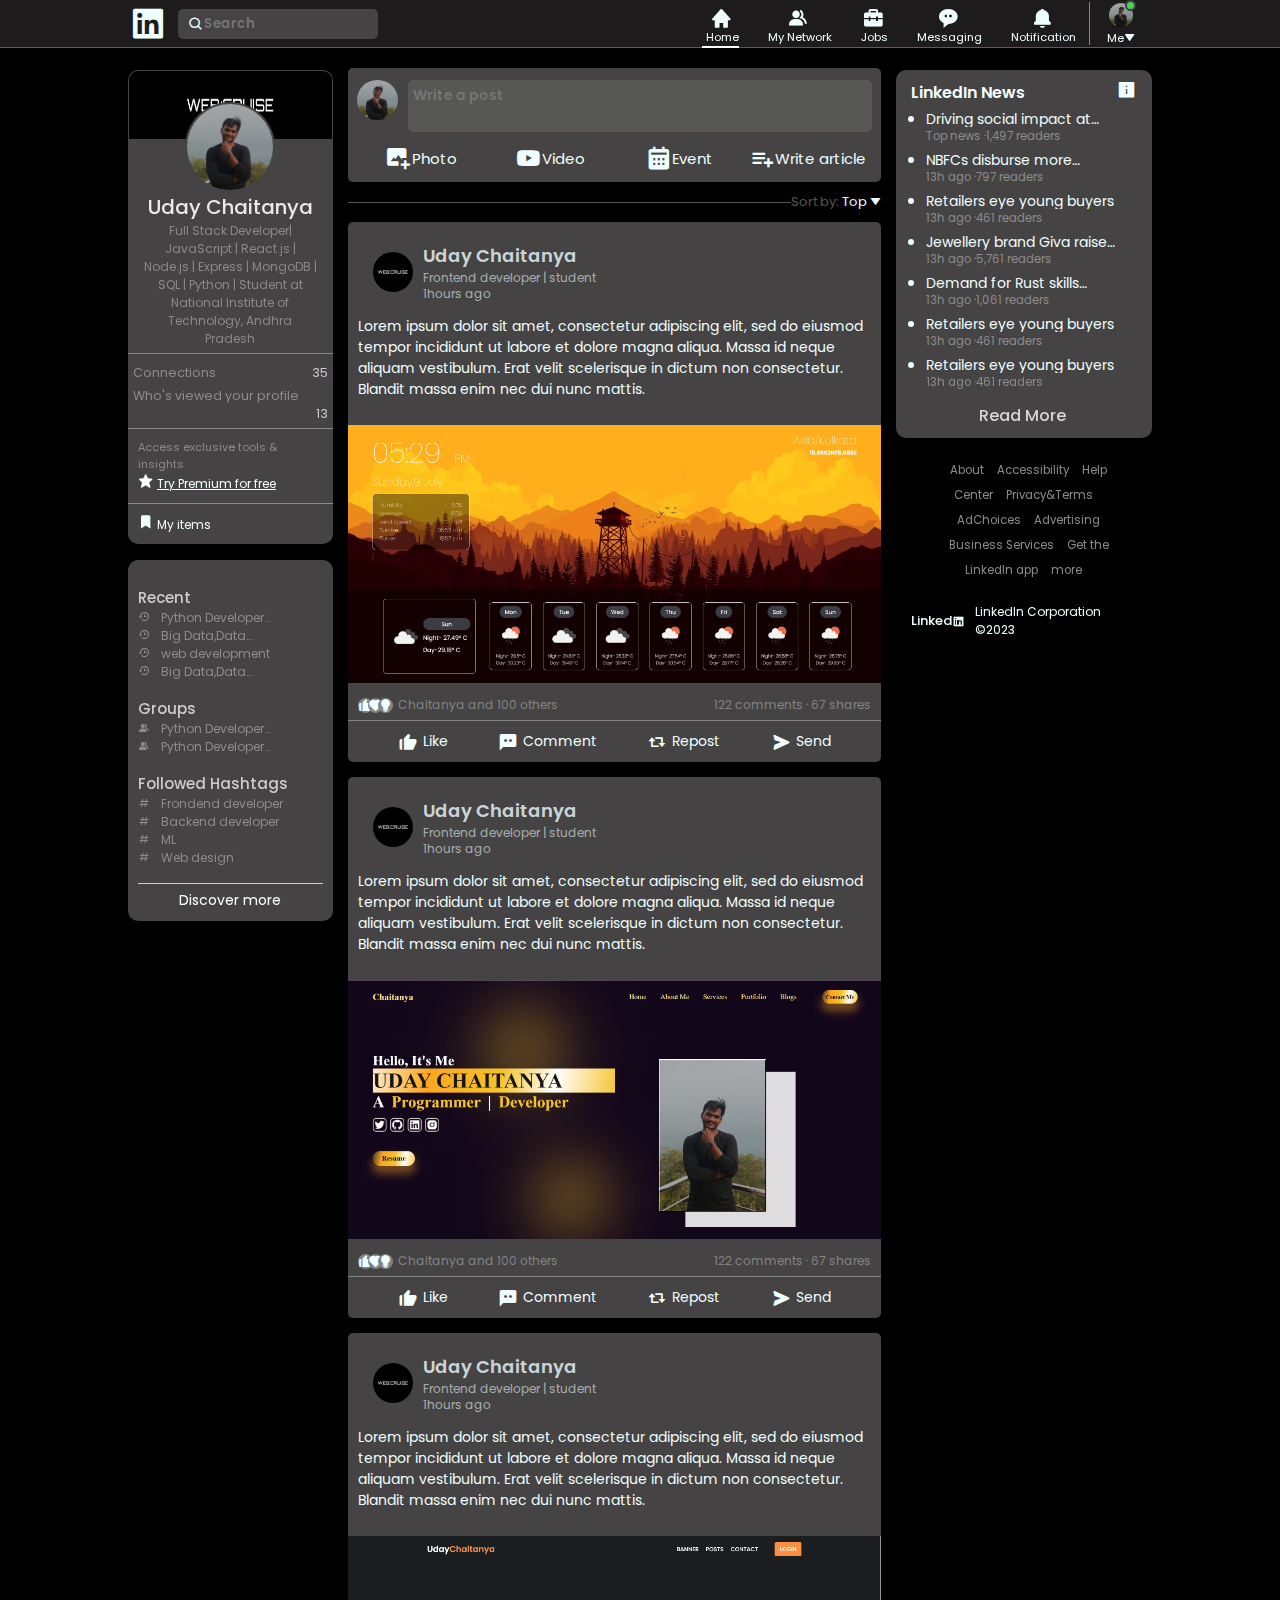
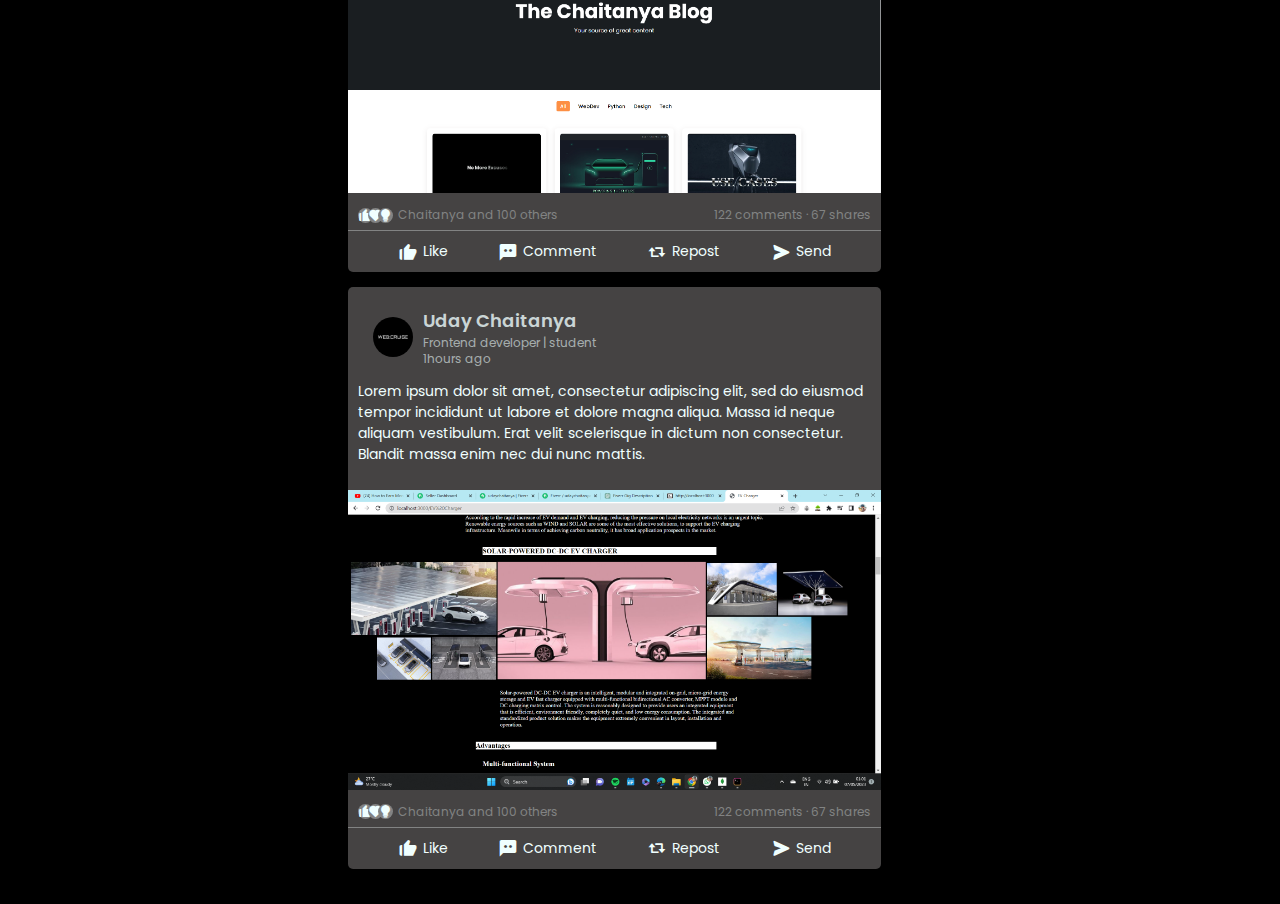
<file: index.html>
<!DOCTYPE html>
<html lang="en">
<head>
    <meta charset="UTF-8">
    <meta name="viewport" content="width=device-width, initial-scale=1.0">
    <title>Connectivity</title>

    <!-- icons link -->
    <link href='https://unpkg.com/boxicons@2.1.4/css/boxicons.min.css' rel='stylesheet'>
    
    <!-- css link -->
    <link rel="stylesheet" href="style.css">
       
</head>
<body>

    <!-- -------------------------------navbar--------------------------- -->
    <!-- ------------------------navber-start------------------------- -->
    <nav class="navbar">
        <!-- navbarleft -->
        <div class="navbar-left">
           <div class="">
                <a href="index.html" class="logo">
                    <i class='bx bxl-linkedin-square'></i>
                </a>
           </div>
            <div class="search-box">
                <i class='bx bx-search' ></i>
                <input type="text" placeholder="Search">
            </div>
        </div>
        
        <!-- navbar right -->
        <div class="navbar-right">
            <ul>
                <li><a href="#" class="active"><i class='bx bxs-home'></i><span>Home</span></a></li>
                <li><a href="#"><i class='bx bxs-group'></i><span>My Network</span></a></li>
                <li><a href="#"><i class='bx bxs-briefcase-alt-2' ></i><span>Jobs</span></a></li>
                <li><a href="#"><i class='bx bxs-message-rounded-dots' ></i><span>Messaging</span></a></li>
                <li><a href="#"><i class='bx bxs-bell'></i><span>Notification</span></a></li>
            </ul>
            <div class="online">
                <img class="profile-img" src="images/pic.jpeg"  onclick="toggleMenu()">
                <div class="me">
                    <a href="#"><span>Me</span><i class='bx bxs-down-arrow'></i></a>
                </div>
            </div>
        </div>
        <!-- ----------------profile drop down menu -->
        <div class="profile-menu-wrap" id="profile-menu">
            <div class="profile-menu">
                <div class="user-info">
                    <img src="images/pic.jpeg" alt="">
                </div>
                <div class="">
                    <h3>Uday Chaitanya</h3>
                    <span>Full Stack Developer| JavaScript | React.js | Node.js | Express | MongoDB | SQL | Python | Student at National Institute of Technology, Andhra Pradesh</span>
                </div>
            </div>
            <a href="user-profile.html" class="profile-view">View Profile</a>

            <hr>
            <div class="account">
                <h3>Account</h3>
                <div>
                    <a class="Premium" href="">
                    <i class="bx bxs-star"></i>
                    <span>Try Premium for free</span>
                    </a>
                </div>
                <a href="#"><span>Settings & Privacy</span></a>
                <a href="#"><span>Help</span></a>
                <a href="#"><span>Language</span></a>
            </div>
            <hr>
            <div class="account">
                <h3>Manage</h3>
                <a href="#">Posts & Activity</a>
                <a href="#">Job Posting Account</a>
            </div>
            <hr>
            <a href="#" class="sign-out">Sign Out</a>
        </div>
    </nav>

    <!-- ----------------------navbar end------------------------- -->
    <!-- ------------------------------------main-body------------------------ -->
    <!-- ---------------------main-body start -------------------- -->
    <div class="container">
        <!--------------- left sidebar -->
        <div class="left-sidebar">
            <!-- ------------------left-sidebar start -->
            <div class="sidebar-profile-box">
                <img src="images/banner.png" width="100%" height="70px" style="padding: 1px; border-top-left-radius: 10px; border-top-right-radius:10px ;" alt="">
                <div class="sidebar-profile-info">
                    <img src="images/pic.jpeg" alt="">
                    <a href="user-profile.html"> <h1>Uday Chaitanya</h1></a>
                    <h3>Full Stack Developer| JavaScript | React.js | Node.js | Express | MongoDB | SQL | Python | Student at National Institute of Technology, Andhra Pradesh</h3>
                    <ul>
                        <li>Connections<span>35</span></li>
                        <li>Who's viewed your profile <span>13</span></li>
                    </ul>
                </div>
                <div class="sidebar-profile-links">
                    <span >Access exclusive tools & insights</span>
                    <a href="#"><i class='bx bxs-star' style='color:#ffffff' ></i><span class="line1">Try Premium for free</span></a>
                </div>
                <div class="sidebar-profile-links1">
                    <a href="#"><i class='bx bxs-bookmark-star'></i><span>My items</span></a>
                </div>
            </div>
            <div class="sidebar-activity sidebar-profile-box" id="sidebar-activity">
                <h3>Recent</h3>
                <a href="#"><i class='bx bx-history'></i><span>Python Developer community</span></a>
                <a href="#"><i class='bx bx-history'></i><span>Big Data,Data Science,Al,IoT,cyber security and blockchain</span></a>
                <a href="#"><i class='bx bx-history'></i><span>web development</span></a>
                <a href="#"><i class='bx bx-history'></i><span>Big Data,Data Science,Al,IoT,cyber security and blockchain</span></a>

                <h3>Groups</h3>
                <a href="#"><i class='bx bxs-group' ></i><span>Python Developer community</span></a>
                <a href="#"><i class='bx bxs-group' ></i><span>Python Developer community</span></a>

               <h3>Followed Hashtags</h3>
               <a href="#"><i class='bx bx-hash' ></i><span>Frondend developer</span></a>
               <a href="#"><i class='bx bx-hash' ></i><span>Backend developer</span></a>
               <a href="#"><i class='bx bx-hash' ></i><span>ML</span></a>
               <a href="#"><i class='bx bx-hash' ></i><span>Web design</span></a>
               <div class="discover-more-link">
                <a href="#">Discover more</a>
               </div>
            </div>
            <p id="show-more-link" onclick="activitytoggle()">Show More <b>+</b></p>
            <!-- --------left side bar end -->

             <div class="sidebar-news">
               <div class="head-section">
                    <h1>LinkedIn News</h1>
                    <a href="#"><i class='bx bxs-info-square'></i></a>
               </div>
                <ul>
                    <li>
                        <a href="#">Driving social impact at scale</a>
                        <span>Top news &middot;1,497 readers</span>  
                    </li>
                    <li>
                        <a href="#">NBFCs disburse more personal loans</a>
                        <span>13h ago &middot;797 readers</span>
                    </li>
                    <li>
                        <a href="#">Retailers eye young buyers</a>
                        <span>13h ago &middot;461 readers</span>
                    </li>
                    <li>
                        <a href="#">Jewellery brand Giva raises $35million</a>
                        <span>13h ago &middot;5,761 readers</span>
                    </li>
                    <li>
                        <a href="#">Demand for Rust skills shines</a>
                        <span>13h ago &middot;1,061 readers</span>
                    </li>

                    <li>
                        <a href="#">Retailers eye young buyers</a>
                        <span>13h ago &middot;461 readers</span>
                    </li>
                    <li>
                        <a href="#">Retailers eye young buyers</a>
                        <span>13h ago &middot;461 readers</span>
                    </li>
                </ul>
                <a href="#" class="read-more-link"> <span>Read More</span></a>
            </div>

            <div class="footer">
                <div class="footer-links">
                    <a href="#"> About</a>
                    <a href="#">Accessibility</a>
                    <a href="#"> Help Center</a>
                    <a href="#">Privacy&Terms</a>
                    <a href="#"> AdChoices</a>
                    <a href="#">Advertising</a>
                    <a href="#"> Business Services</a>
                    <a href="#">Get the LinkedIn app</a>
                    <a href="#"> more</a>
                </div>

                <div class="copyright-section">
                    <h3>Linked </h3><i class='bx bxl-linkedin-square'></i>
                    <span>LinkedIn Corporation &copy;2023</span>
                </div>
            </div>
        </div>
        <!-- --------------- main content -->
        <div class="main-content">
            <!-- -------------------main-content start -->
            <div class="create-post">
                <div class="create-post-input">
                    <img src="images/pic.jpeg" alt="">
                    <textarea name="" id=""  rows="2"  placeholder="Write a post"></textarea>
                </div>
                <div class="create-post-links">
                    <li><i class='bx bxs-image-add' ></i><span>Photo</span></li>
                    <li><i class='bx bxl-youtube' ></i><span>Video</span></li>
                    <li><i class='bx bxs-calendar' ></i><span>Event</span></li>
                    <li><i class='bx bx-list-plus' ></i><span>Write article</span></li>
                </div>
            </div>
            <div class="sort-by">
                <hr>
                <p>Sort by: <span>Top <i class='bx bxs-down-arrow' ></i></span></p>
            </div>
            <div class="post">
                <div class="post-author">
                   <img src="images/logo image.jpg" alt="">
                   <div class="">
                        <h1>Uday Chaitanya</h1>
                        <small class="author-info">Frontend developer | student </small>
                        <small>1hours ago</small>
                   </div>   
                </div>
                <p>Lorem ipsum dolor sit amet, consectetur adipiscing elit, sed do eiusmod tempor incididunt ut labore et dolore magna aliqua. Massa id neque aliquam vestibulum. Erat velit scelerisque in dictum non consectetur. Blandit massa enim nec dui nunc mattis. </p>    
                <img src="images/video-img-2 (3).png" width="100%" alt="">
                <div class="post-stats">
                    <div class="">
                        <i class='bx bxs-like'  ></i>
                        <i class='bx bxs-heart'></i>
                        <i class='bx bxs-bulb'></i>
                        <span class="liked-users">Chaitanya and 100 others</span>
                    </div>
                    <div class="">
                        <span>122 comments &middot; 67 shares</span>
                    </div>
                </div>
                <div class="post-activity">
                    <div class="">
                        <i class='bx bxs-like' ></i>
                        <span>Like</span>
                    </div>
                    <div class="">
                        <i class='bx bxs-comment-dots' ></i>
                        <span>Comment</span>
                    </div>
                    <div class="">
                        <i class='bx bx-repost' ></i>
                        <span>Repost</span>
                    </div>
                    <div class="">
                        <i class='bx bxs-send'  ></i>
                        <span>Send</span>
                    </div>
                </div>
            </div>
            <div class="post">
                <div class="post-author">
                   <img src="images/logo image.jpg" alt="">
                   <div class="">
                        <h1>Uday Chaitanya</h1>
                        <small class="author-info">Frontend developer | student </small>
                        <small>1hours ago</small>
                   </div>   
                </div>
                <p>Lorem ipsum dolor sit amet, consectetur adipiscing elit, sed do eiusmod tempor incididunt ut labore et dolore magna aliqua. Massa id neque aliquam vestibulum. Erat velit scelerisque in dictum non consectetur. Blandit massa enim nec dui nunc mattis. </p>    
                <img src="images/video-img-2 (1).png" width="100%" alt="">
                <div class="post-stats">
                    <div class="">
                        <i class='bx bxs-like'  ></i>
                        <i class='bx bxs-heart'></i>
                        <i class='bx bxs-bulb'></i>
                        <span class="liked-users">Chaitanya and 100 others</span>
                    </div>
                    <div class="">
                        <span>122 comments &middot; 67 shares</span>
                    </div>
                </div>
                <div class="post-activity">
                    <div class="">
                        <i class='bx bxs-like' ></i>
                        <span>Like</span>
                    </div>
                    <div class="">
                        <i class='bx bxs-comment-dots' ></i>
                        <span>Comment</span>
                    </div>
                    <div class="">
                        <i class='bx bx-repost' ></i>
                        <span>Repost</span>
                    </div>
                    <div class="">
                        <i class='bx bxs-send'  ></i>
                        <span>Send</span>
                    </div>
                </div>
            </div>
            <div class="post">
                <div class="post-author">
                   <img src="images/logo image.jpg" alt="">
                   <div class="">
                        <h1>Uday Chaitanya</h1>
                        <small class="author-info">Frontend developer | student </small>
                        <small>1hours ago</small>
                   </div>   
                </div>
                <p>Lorem ipsum dolor sit amet, consectetur adipiscing elit, sed do eiusmod tempor incididunt ut labore et dolore magna aliqua. Massa id neque aliquam vestibulum. Erat velit scelerisque in dictum non consectetur. Blandit massa enim nec dui nunc mattis. </p>    
                <img src="images/video-img-2 (2).png" width="100%" alt="">
                <div class="post-stats">
                    <div class="">
                        <i class='bx bxs-like'  ></i>
                        <i class='bx bxs-heart'></i>
                        <i class='bx bxs-bulb'></i>
                        <span class="liked-users">Chaitanya and 100 others</span>
                    </div>
                    <div class="">
                        <span>122 comments &middot; 67 shares</span>
                    </div>
                </div>
                <div class="post-activity">
                    <div class="">
                        <i class='bx bxs-like' ></i>
                        <span>Like</span>
                    </div>
                    <div class="">
                        <i class='bx bxs-comment-dots' ></i>
                        <span>Comment</span>
                    </div>
                    <div class="">
                        <i class='bx bx-repost' ></i>
                        <span>Repost</span>
                    </div>
                    <div class="">
                        <i class='bx bxs-send'  ></i>
                        <span>Send</span>
                    </div>
                </div>
            </div>
            <div class="post">
                <div class="post-author">
                   <img src="images/logo image.jpg" alt="">
                   <div class="">
                        <h1>Uday Chaitanya</h1>
                        <small class="author-info">Frontend developer | student </small>
                        <small>1hours ago</small>
                   </div>   
                </div>
                <p>Lorem ipsum dolor sit amet, consectetur adipiscing elit, sed do eiusmod tempor incididunt ut labore et dolore magna aliqua. Massa id neque aliquam vestibulum. Erat velit scelerisque in dictum non consectetur. Blandit massa enim nec dui nunc mattis. </p>    
                <img src="images/video-img-1 (2).png" width="100%" alt="">
                <div class="post-stats">
                    <div class="">
                        <i class='bx bxs-like'  ></i>
                        <i class='bx bxs-heart'></i>
                        <i class='bx bxs-bulb'></i>
                        <span class="liked-users">Chaitanya and 100 others</span>
                    </div>
                    <div class="">
                        <span>122 comments &middot; 67 shares</span>
                    </div>
                </div>
                <div class="post-activity">
                    <div class="">
                        <i class='bx bxs-like' ></i>
                        <span>Like</span>
                    </div>
                    <div class="">
                        <i class='bx bxs-comment-dots' ></i>
                        <span>Comment</span>
                    </div>
                    <div class="">
                        <i class='bx bx-repost' ></i>
                        <span>Repost</span>
                    </div>
                    <div class="">
                        <i class='bx bxs-send'  ></i>
                        <span>Send</span>
                    </div>
                </div>
            </div>
        </div>
        <!-- right sidebar -->       
        <div class="right-sidebar">
             <!-- ----------------------------right sidebar start -->
            <div class="sidebar-news">
               <div class="head-section">
                    <h1>LinkedIn News</h1>
                    <a href="#"><i class='bx bxs-info-square'></i></a>
               </div>
                <ul>
                    <li>
                        <a href="#">Driving social impact at scale</a>
                        <span>Top news &middot;1,497 readers</span>  
                    </li>
                    <li>
                        <a href="#">NBFCs disburse more personal loans</a>
                        <span>13h ago &middot;797 readers</span>
                    </li>
                    <li>
                        <a href="#">Retailers eye young buyers</a>
                        <span>13h ago &middot;461 readers</span>
                    </li>
                    <li>
                        <a href="#">Jewellery brand Giva raises $35million</a>
                        <span>13h ago &middot;5,761 readers</span>
                    </li>
                    <li>
                        <a href="#">Demand for Rust skills shines</a>
                        <span>13h ago &middot;1,061 readers</span>
                    </li>

                    <li>
                        <a href="#">Retailers eye young buyers</a>
                        <span>13h ago &middot;461 readers</span>
                    </li>
                    <li>
                        <a href="#">Retailers eye young buyers</a>
                        <span>13h ago &middot;461 readers</span>
                    </li>
                </ul>
                <a href="#" class="read-more-link"> <span>Read More</span></a>
            </div>

            <div class="footer">
                <div class="footer-links">
                    <a href="#"> About</a>
                    <a href="#">Accessibility</a>
                    <a href="#"> Help Center</a>
                    <a href="#">Privacy&Terms</a>
                    <a href="#"> AdChoices</a>
                    <a href="#">Advertising</a>
                    <a href="#"> Business Services</a>
                    <a href="#">Get the LinkedIn app</a>
                    <a href="#"> more</a>
                </div>

                <div class="copyright-section">
                    <h3>Linked </h3><i class='bx bxl-linkedin-square'></i>
                    <span>LinkedIn Corporation &copy;2023</span>
                </div>
            </div>

            <!-- ------------------------right sidebar end -->
        </div>

    
    </div>
    <script src="script.js"></script>
</body>
</html>
</file>
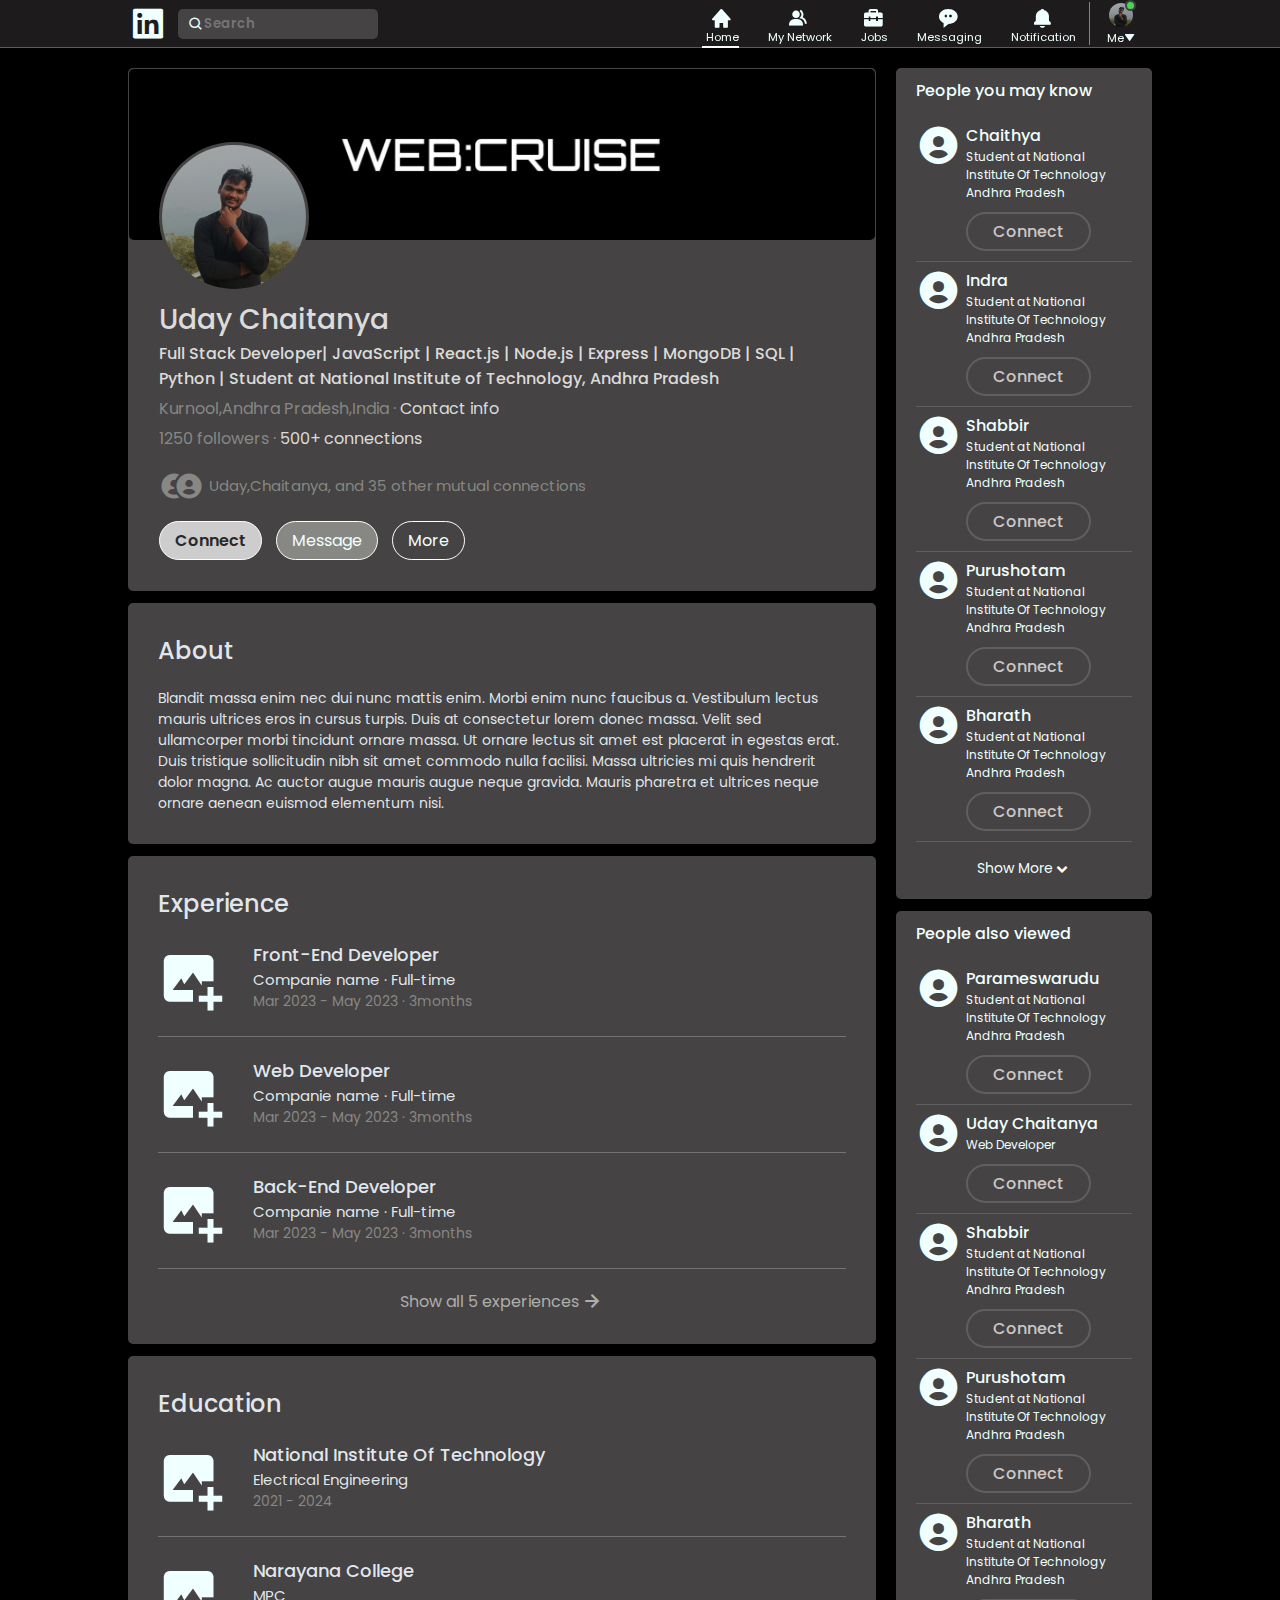
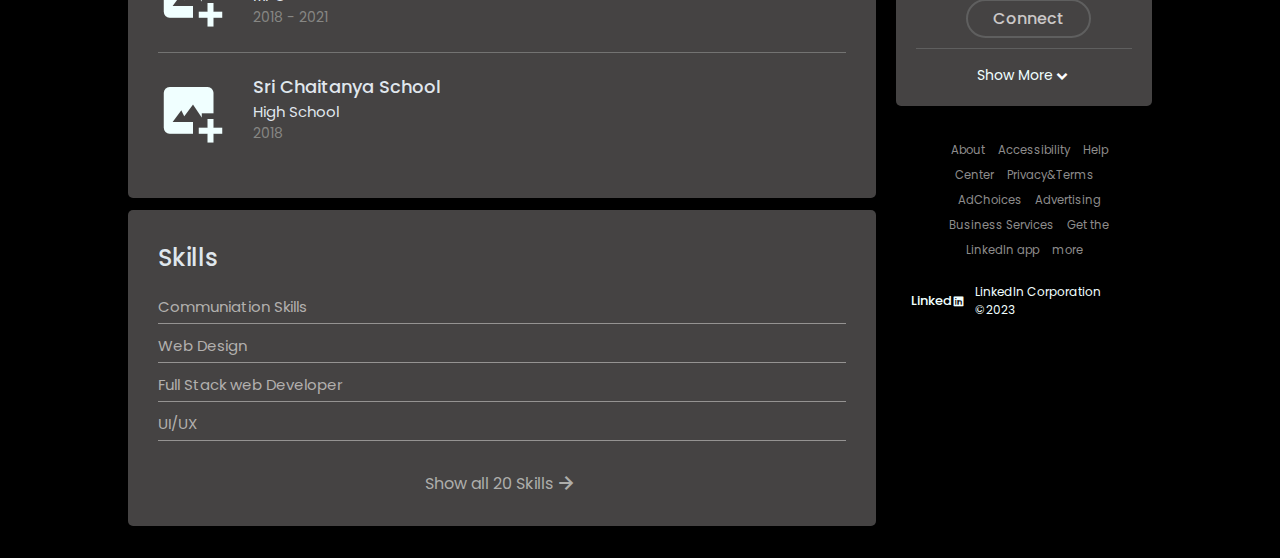
<file: user-profile.html>
<!DOCTYPE html>
<html lang="en">
<head>
    <meta charset="UTF-8">
    <meta name="viewport" content="width=device-width, initial-scale=1.0">
    <title>Connectivity</title>

    <!-- icons link -->
    <link href='https://unpkg.com/boxicons@2.1.4/css/boxicons.min.css' rel='stylesheet'>
    
    <!-- css link -->
    <link rel="stylesheet" href="style.css">
       
</head>
<body>

    <!-- -------------------------------navbar--------------------------- -->
    <!-- ------------------------navber-start------------------------- -->
    <nav class="navbar">
        <!-- navbarleft -->
        <div class="navbar-left">
           <div class="">
                <a href="index.html" class="logo">
                    <i class='bx bxl-linkedin-square'></i>
                </a>
           </div>
            <div class="search-box">
                <i class='bx bx-search' ></i>
                <input type="text" placeholder="Search">
            </div>
        </div>
        
        <!-- navbar right -->
        <div class="navbar-right">
            <ul>
                <li><a href="" class="active"><i class='bx bxs-home'></i><span>Home</span></a></li>
                <li><a href=""><i class='bx bxs-group'></i><span>My Network</span></a></li>
                <li><a href=""><i class='bx bxs-briefcase-alt-2' ></i><span>Jobs</span></a></li>
                <li><a href=""><i class='bx bxs-message-rounded-dots' ></i><span>Messaging</span></a></li>
                <li><a href=""><i class='bx bxs-bell'></i><span>Notification</span></a></li>
            </ul>
            <div class="online">
                <img class="profile-img" src="images/pic.jpeg"  onclick="toggleMenu()">
                <div class="me">
                    <a href=""><span>Me</span><i class='bx bxs-down-arrow'></i></a>
                </div>
            </div>
        </div>
        <!-- ----------------profile drop down menu -->
        <div class="profile-menu-wrap" id="profile-menu">
            <div class="profile-menu">
                <div class="user-info">
                    <img src="images/pic.jpeg" alt="">
                </div>
                <div class="">
                    <h3>Uday Chaitanya</h3>
                    <span>Full Stack Developer| JavaScript | React.js | Node.js | Express | MongoDB | SQL | Python | Student at National Institute of Technology, Andhra Pradesh</span>
                </div>
            </div>
            <a href="user-profile.html" class="profile-view">View Profile</a>

            <hr>
            <div class="account">
                <h3>Account</h3>
                <div>
                    <a class="Premium" href="">
                    <i class="bx bxs-star"></i>
                    <span>Try Premium for free</span>
                    </a>
                </div>
                <a href=""><span>Settings & Privacy</span></a>
                <a href=""><span>Help</span></a>
                <a href=""><span>Language</span></a>
            </div>
            <hr>
            <div class="account">
                <h3>Manage</h3>
                <a href="">Posts & Activity</a>
                <a href="">Job Posting Account</a>
            </div>
            <hr>
            <a href="" class="sign-out">Sign Out</a>
        </div>
    </nav>

    <!-- ----------------------navbar end------------------------- -->
    <!-- ------------------------------------main-body------------------------ -->
    <div class="container">
    <!-- ---------------------main-body start -------------------- -->

    <!-- -------------- profile main -->
    <div class="profile-main">
        <div class="profile-container">
            <img src="images/banner.png" style="border-radius: 5px;" width="100%" >
            <div class="profile-container-inner">
                <img src="images/pic.jpeg" class="profile-pic" alt="">
                <h1>Uday Chaitanya</h1>
                <b>Full Stack Developer| JavaScript | React.js | Node.js | Express | MongoDB | SQL | Python | Student at National Institute of Technology, Andhra Pradesh</b>
                <p>Kurnool,Andhra Pradesh,India &middot; <a href="#">Contact info</a></p>
                <p>1250 followers &middot; <a href="#">500+ connections </a></p>
                <div class="mutual-connections">
                    <i class='bx bxs-user-circle' ></i>
                    <i class='bx bxs-user-circle'  ></i>
                   <span>Uday,Chaitanya, and 35 other mutual connections</span>
                </div>
                <div class="profile-btn">
                    <a href="#" class="btn1">Connect</a>
                    <a href="#">Message</a>
                    <a href="#" class="btn3">More</a>
                </div>
            </div>
        </div>
        <div class="profile-description">
            <h2>About</h2>
            <p>Blandit massa enim nec dui nunc mattis enim. Morbi enim nunc faucibus a. Vestibulum lectus mauris ultrices eros in cursus turpis. Duis at consectetur lorem donec massa. Velit sed ullamcorper morbi tincidunt ornare massa. Ut ornare lectus sit amet est placerat in egestas erat. Duis tristique sollicitudin nibh sit amet commodo nulla facilisi. Massa ultricies mi quis hendrerit dolor magna. Ac auctor augue mauris augue neque gravida. Mauris pharetra et ultrices neque ornare aenean euismod elementum nisi.</p>
        </div>
        <div class="profile-description">
            <h2>Experience</h2>
            <div class="profile-desc-row">
                <i class='bx bxs-image-add'></i>
                <div class="">
                    <h3>Front-End Developer</h3>
                    <b>Companie name &middot; Full-time</b>
                    <p>Mar 2023 - May 2023 &middot; 3months</p>
                </div>
            </div>
            <hr>
            <div class="profile-desc-row">
                <i class='bx bxs-image-add'></i>
                <div class="">
                    <h3>Web Developer</h3>
                    <b>Companie name &middot; Full-time</b>
                    <p>Mar 2023 - May 2023 &middot; 3months</p>
                </div>
            </div>
            <hr>
            <div class="profile-desc-row">
                <i class='bx bxs-image-add'></i>
                <div class="">
                    <h3>Back-End Developer</h3>
                    <b>Companie name &middot; Full-time</b>
                    <p>Mar 2023 - May 2023 &middot; 3months</p>
                </div>
            </div>
            <hr>
            <div class="experience-link">
                <a href="#" ><span>Show all 5 experiences</span><i class='bx bx-right-arrow-alt' ></i></a>
            </div> 
           </div>

        <div class="profile-description">
            <h2>Education</h2>
            <div class="profile-desc-row">
                <i class='bx bxs-image-add'></i>
                <div class="">
                    <h3>National Institute Of Technology</h3>
                    <b>Electrical Engineering</b>
                    <p>2021 - 2024 </p>
                </div>
            </div>
            <hr>
            <div class="profile-desc-row">
                <i class='bx bxs-image-add'></i>
                <div class="">
                    <h3>Narayana College</h3>
                    <b>MPC</b>
                    <p>2018 - 2021 </p>
                </div>
            </div>
            <hr>
            <div class="profile-desc-row">
                <i class='bx bxs-image-add'></i>
                <div class="">
                    <h3>Sri Chaitanya School</h3>
                    <b>High School</b>
                    <p>2018</p>
                </div>
            </div> 
        </div>

        <div class="profile-description">
            <h2>Skills</h2>
            <div class="skills">
                <a href="#">Communiation Skills</a>
              
                <a href="#">Web Design</a>
             
                <a href="#">Full Stack web Developer</a>
             
                <a href="#">UI/UX</a>
            </div>
            <div class="experience-link">
                <a href="#" ><span>Show all 20 Skills</span><i class='bx bx-right-arrow-alt' ></i></a>
            </div>
        </div>
    </div>

    <!-- ----------profile-side bar -->
    <div class="profile-sidebar">
        <!-- ----------profile-side bar start -->
        <div class="sidebar-people">
            <h3>People you may know</h3>
            <div class="sidebar-people-row">
                <i class='bx bxs-user-circle'></i>
                <div class="">
                    <h2>Chaithya</h2>
                    <p>Student at National Institute Of Technology Andhra Pradesh</p>
                    <a href="#">Connect</a>
                </div>
            </div>
            <div class="sidebar-people-row">
                <i class='bx bxs-user-circle'></i>
                <div class="">
                    <h2>Indra</h2>
                    <p>Student at National Institute Of Technology Andhra Pradesh</p>
                    <a href="#">Connect</a>
                </div>
            </div>
            <div class="sidebar-people-row">
                <i class='bx bxs-user-circle'></i>
                <div class="">
                    <h2>Shabbir</h2>
                    <p>Student at National Institute Of Technology Andhra Pradesh</p>
                    <a href="#">Connect</a>
                </div>
            </div>
            <div class="sidebar-people-row">
                <i class='bx bxs-user-circle'></i>
                <div class="">
                    <h2>Purushotam</h2>
                    <p>Student at National Institute Of Technology Andhra Pradesh</p>
                    <a href="#">Connect</a>
                </div>
            </div>
            <div class="sidebar-people-row">
                <i class='bx bxs-user-circle'></i>
                <div class="">
                    <h2>Bharath</h2>
                    <p>Student at National Institute Of Technology Andhra Pradesh</p>
                    <a href="#">Connect</a>
                </div>
            </div>
            <a class="show-more" href="#">Show More<i class='bx bxs-chevron-down' style='color:#ffffff' ></i></a>
        </div>

        <div class="sidebar-people">
            <h3>People also viewed</h3>
            <div class="sidebar-people-row">
                <i class='bx bxs-user-circle'></i>
                <div class="">
                    <h2>Parameswarudu</h2>
                    <p>Student at National Institute Of Technology Andhra Pradesh</p>
                    <a href="#">Connect</a>
                </div>
            </div>
            <div class="sidebar-people-row">
                <i class='bx bxs-user-circle'></i>
                <div class="">
                    <h2>Uday Chaitanya</h2>
                    <p>Web Developer</p>
                    <a href="#">Connect</a>
                </div>
            </div>
            <div class="sidebar-people-row">
                <i class='bx bxs-user-circle'></i>
                <div class="">
                    <h2>Shabbir </h2>
                    <p>Student at National Institute Of Technology Andhra Pradesh</p>
                    <a href="#">Connect</a>
                </div>
            </div>
            <div class="sidebar-people-row">
                <i class='bx bxs-user-circle'></i>
                <div class="">
                    <h2>Purushotam</h2>
                    <p>Student at National Institute Of Technology Andhra Pradesh</p>
                    <a href="#">Connect</a>
                </div>
            </div>
            <div class="sidebar-people-row">
                <i class='bx bxs-user-circle'></i>
                <div class="">
                    <h2>Bharath</h2>
                    <p>Student at National Institute Of Technology Andhra Pradesh</p>
                    <a href="#">Connect</a>
                </div>
            </div>
            <a class="show-more" href="#">Show More<i class='bx bxs-chevron-down' style='color:#ffffff' ></i></a>
        </div>
        <div class="profile-footer">
            <div class="footer">
                <div class="footer-links">
                    <a href="#"> About</a>
                    <a href="#">Accessibility</a>
                    <a href="#"> Help Center</a>
                    <a href="#">Privacy&Terms</a>
                    <a href="#"> AdChoices</a>
                    <a href="#">Advertising</a>
                    <a href="#"> Business Services</a>
                    <a href="#">Get the LinkedIn app</a>
                    <a href="#"> more</a>
                </div>

                <div class="copyright-section">
                    <h3>Linked </h3><i class='bx bxl-linkedin-square'></i>
                    <span>LinkedIn Corporation &copy;2023</span>
                </div>
        </div>
        <!-- ----------profile-side bar end -->
    </div>
    <!-- ---------------------main-body end -------------------- -->
    </div>
    <script src="script.js"></script>
</body>
</html>
</file>
<file: style.css>
/* ----------------------------font family link from googlr fonts */
@import url('https://fonts.googleapis.com/css2?family=Merriweather&family=Montserrat&family=Poppins:wght@100;200;300;400;500;600;700&family=Sacramento&display=swap');

/* ---------------------------------basic settings */
*{
   margin: 0;
   padding: 0;
   box-sizing: border-box;
   font-family: 'Poppins',sans-serif;
}

body{
    background-color: black;
    color: azure;
}
a{
    text-decoration: none;
    color: azure;
}
.bx{
    color: azure;
}

/* ----------------------------------------nav-bar */
/* ----------------------nav-bar start */
.navbar{
    display: flex;
    align-items: center;
    justify-content: space-between;
    background-color: rgb(29, 27, 27);
    padding: 0px 15%;
    top: 0;
    z-index: 100;
    box-shadow: 0 5px 10 px rgba(182, 181, 181, 0.64);
    border-bottom: 1px solid rgb(94, 91, 91);
    position: sticky;
}
/* -------------------navbar left */
.logo .bx{
    font-size: 2.5rem;
    margin-right:0.6rem ;
    display: block;
}

.navbar-left {
    display: flex;
    align-items: center;
}

.navbar-left .search-box{
    display: flex;
    align-items: center;
    background-color: rgb(69, 67, 67);
    border-radius: 5px;
    padding:5px 10px;
    width:200px;
}

.navbar-left .search-box input{
    background: transparent;
    border: none;
    outline: none;
    color: azure;
   
}

/* -----------------navbar right */
.navbar-right{
    display: flex;
    align-items: center;
}

.navbar-right ul{
    border-right: 1px solid rgb(131, 132, 133);
}
.navbar-right ul li{
    display: inline-block;
    list-style: none
}
.navbar-right ul li .bx{
    font-size: 1.4rem;
}
.navbar-right ul li a{
    display: flex;
    flex-direction: column;
    align-items:center;
    font-size: 0.7rem;
    margin: 5px 8px;
    
    padding-right: 5px;
    position: relative;
}
.navbar-right ul li  span{
    margin-left: 4px;
}
    
.navbar-right ul li a::after{
    content: '';
    width: 0%;
    height: 2px;
    background: white;
    margin-bottom: -8px;  
    transition: width 0.5s; 
}
.navbar-right ul li a:hover::after,
.navbar-right ul li a.active::after{
    width: 100%;
}
.navbar-right .online .profile-img{
    width: 30px;
    height: 30px;
    border-radius: 50%;
    object-fit: cover;
    object-position: center;
    margin-left: 1rem;  
    margin-right: 1rem; 
    padding: 3px;
}
.online{
    position: relative;
    cursor: pointer;
}

.online::after{
    content: '';
    width: 7px;
    height: 7px;
    border: 2px solid  rgb(67, 65, 65); 
    border-radius: 50%;
    right: 1rem;
    top: 0;
    background:#41db51;
    position: absolute;
}

.navbar-right .online{
    display: flex;
    flex-direction: column;
    align-items: center;
    
    position: relative;
}

.navbar-right .online .me{
    font-size: 0.7rem;
}
/* ---------profle drop down menu */
.profile-menu-wrap{
    background-color: rgba(116, 116, 114, 0.989);
    position: absolute;
    top:100%;
    right: 15%;
    width: 280px;
    border-radius: 5px;
    max-height: 0;
    overflow: hidden;
    transition: max-height 0.5s;
}

.profile-menu-wrap.open-menu{
   max-height: 600px;
}

.profile-menu{
    color: rgb(188, 190, 193);
    display: flex;
    align-items: flex-start;
    padding: 10px;
    margin: 10px;
}

.user-info img{
    height: 40px;
    width: 40px;
    border-radius: 50%;
    object-fit: cover;
    object-position: center;
    margin-right: 15px;
}

.profile-menu h3{
    font-size: 20px;
    color: azure;
    font-weight: 500;
}

.profile-menu span{
    font-size: 12.67px;
    font-weight: 300;
}

.profile-menu-wrap .profile-view{
    text-align: center;
    display: block;
    margin: 8px;
    font-size: 17px;
    font-weight: 400;
    border-radius: 20px;
    color: rgb(188, 190, 193);
    border:1px solid rgb(188, 190, 193);
   
}
.profile-menu-wrap .profile-view:hover{
   color: white;
   border: 1px solid white;
}

.profile-menu-wrap hr{
    border: 0;
    background:  rgb(188, 190, 193);
    height: 1px;
}

.profile-menu-wrap .account{
    padding: 10px;
    display: flex;
    flex-direction: column;
}

.profile-menu-wrap .account h3{
    font-size: 18px;
    font-weight: 500;
    color: rgb(188, 190, 193);
}
.profile-menu-wrap .account a{
    font-size: 13px;
    color: rgb(188, 190, 193);
}

.profile-menu-wrap .account .Premium{
    color: white;
}
.profile-menu-wrap .account a:hover{
    text-decoration: underline;
    color: white;
}
.profile-menu-wrap .sign-out{
    display: block;

    margin: 10px;
    color:  rgb(188, 190, 193);
}
.profile-menu-wrap .sign-out:hover{
    color: white;
}
/* ---------------------navbar end */

/* -------------------------------------------main-body */

/* ------------------main body start */

.container{
    padding: 20px 15%;
    display: flex;
    flex-wrap: wrap;
    justify-content: space-between;
}

/*  -------------------left sidebar */
.left-sidebar{
    flex-basis: 20%;
    align-self: self-start;
    position: sticky;
    top: 70px;
}


.sidebar-profile-box{
    background:  rgb(69, 67, 67);
    border-radius: 10px;
}
.sidebar-profile-info{
    padding: 0 0px;
    display: flex;
    flex-direction: column;
    align-items: center;
    justify-content: center;
    text-align: center;
}
.sidebar-profile-info img{
    width: 90px;
    height: 90px;
    border-radius: 100%;
    background:  rgb(69, 67, 67);
    padding: 2px;
    object-fit: cover;
    object-position: center;
    margin-top: -45px;
}

.sidebar-profile-info h1{
    font-size: 20px;
    font-weight: 500;
    color: rgb(233, 233, 233);
}

.sidebar-profile-info h1:hover{
    text-decoration: underline;
}
.sidebar-profile-info h3{
    font-size: 12px;
    font-weight: normal;
    padding: 0px 15px;
    padding-bottom: 5px;
    color: rgb(139, 136, 136);
    border-bottom: 1px solid rgb(139, 136, 136);
    
}

.sidebar-profile-info ul{
    list-style: none;
    padding: 5px;  
    width: 100%;
    border-bottom: 1px solid rgb(139, 136, 136);
}

.sidebar-profile-info ul li {
    width: 100%;
    margin: 5px 0;
    font-size: 12.5px;
    font-weight: 400;
    color: rgb(141, 140, 140);
   text-align: left;
}

.sidebar-profile-info ul li:hover{
    background:   rgb(26, 26, 26);
}
.sidebar-profile-info ul li span{
    float: right;
    color: rgb(204, 204, 215);
    margin-left: 1.7rem;
}
.sidebar-profile-links {
    display: flex;
    flex-direction: column;
    padding: 10px;
    font-size: 11px;
    color: rgb(141, 140, 140);
    border-bottom: 1px solid;
}
.sidebar-profile-links:hover{
    background:  rgb(26, 26, 26);
}
.sidebar-profile-links .line1{
    font-size: 12px;
    color:style='color:#ffffff';
    text-decoration: underline;
    margin-left: 3px;
}

.sidebar-profile-links .bx{
    font-size: 1rem;
}

.sidebar-profile-links1 {
    padding: 10px;
    font-size: 12px;
    color: rgb(141, 140, 140);
}

.sidebar-profile-links1:hover{
    background:  rgb(26, 26, 26);;
}
.sidebar-profile-links1 .bx{
    font-size: 1rem;
}

.sidebar-profile-links1 span{
    margin-left: 3px;
    
}


.sidebar-activity {
    margin-top: 1rem;
    padding: 10px;
    color:  rgb(205, 203, 203);
    display: flex;
    flex-direction: column;
}

.sidebar-activity h3{
    font-size: 15px;
    font-weight: 500;
    margin-top: 1rem;
}
.sidebar-activity a{
    display: -webkit-box;
    -webkit-line-clamp: 1;
    -webkit-box-orient: vertical;
    overflow:hidden;
    font-size: 12px;
    color: rgb(141, 140, 140);
}
.sidebar-activity a:hover{
    color:  rgb(205, 203, 203);
    background: rgb(26, 26, 26);
}
.sidebar-activity .bx{
    color: rgb(141, 140, 140);
}
.sidebar-activity .bx:hover{
    color:  rgb(205, 203, 203);
}
.sidebar-activity span{
    margin-left: 0.7rem;
}

.discover-more-link{
    text-align: center;
    border-top: 1px solid;
    padding-top: 6px;
    margin-top: 1rem;
}
.discover-more-link a{
    font-size: 14px;
    color: white;
}

#show-more-link{
    display: none;
}

.left-sidebar .sidebar-news{
    display: none;
}
.left-sidebar .footer{
    display:none;
}
/* -----left-sidebar end */

/* --------------------------------right sidebar */

/* ----------right sidebar start */
.right-sidebar{
    flex-basis: 25%;
    align-self: self-start;
    position: sticky;
    top: 70px;
}

.sidebar-news{
    background: rgb(69, 67, 67);
    border-radius: 10px;
    padding: 10px 15px;
}

.head-section{
    display: flex;
    justify-content: space-between;
}
.sidebar-news .bx{
    font-size: 1.3rem;
}
.sidebar-news h1{
    font-size: 16px;
    font-weight: 600;
}

.sidebar-news ul{
    padding: 5px 15px;
}
.sidebar-news ul li{
    line-height: 15px;
    margin-bottom: 0.5rem;
}
.sidebar-news ul li:hover{
    background: black;
 
}

.sidebar-news ul li a{
    font-size: 14px;
    display: -webkit-box;
    -webkit-line-clamp: 1;
    -webkit-box-orient: vertical;
    overflow: hidden;
}

.sidebar-news ul li span{
    font-size: 11.5px;
    color: rgb(141, 140, 140); 
}
.read-more-link span{
    font-size: 14x;
    font-weight: 500;
    margin-left: 30%;
    color:rgb(215, 214, 214);
}
.read-more-link span:hover{
    color: white;
}
.footer .footer-links{
    padding: 20px 25px;
    font-size: 11.5px;
    text-align: center;
    line-height: 25px;
    
}

.footer-links a{
    margin-left: 10px;
    color: rgb(141, 140, 140);    
}

.footer-links a:hover{
    text-decoration: underline;
    color: white;
}

.footer .copyright-section{
    display: flex;
    align-items: center;
    justify-content: center;
    padding-left:  15px;
    padding-right: 15px;
}
.copyright-section h3{
    font-size: 13px;
    font-weight: 500;
}

.copyright-section .bx{
    font-size: 13px;
}

.copyright-section span{
    margin-left: 10px;
    font-size: 12px;
}
/* ---------right sidebar end */

/* ------------------main-content */
.main-content{
    flex-basis: 52%;
}
.create-post{
    background:  rgb(69, 67, 67);
    padding: 20px 25px 10px;
    border-radius:5px ;
}
.create-post-input{
   
    display: flex;
    align-items: flex-start;
}
.create-post-input img{
    width:45px;
    height:40px;
    border-radius: 50%;
    margin-right: 10px;
    object-fit: cover;
    object-position: center;
}
.create-post-input textarea{
    width: 100%;
    border: 0;
    padding: 5px;
    outline: 0;
    resize: none;
    background: transparent;
    font-size: 14px;
    border-radius: 5px;
    color: azure;
    background-color: rgb(87, 87, 84);
}

::placeholder{
    font-weight: 600;
}

.create-post-links{
    display: flex;
    align-items: flex-start;
}

.create-post-links li{
    list-style: none;
    flex-basis: 25%;
    display: flex;
    align-items: center;
    font-size: 13px;
    justify-content: center;
    margin-top: 13px;
    cursor: pointer;
}
.create-post-links li .bx{
   font-size: 2rem;
   color:azure ;
}
.create-post-links li span{
    font-size: 15px;
    color: azure;
}
.sort-by{
    display: flex;
    align-items: center;
    margin: 10px 0; 
}

.sort-by hr{
    flex: 1;
    height: 1px;
    border:0;
    background:  rgb(87, 87, 84) ;
}

.sort-by p{
    color:  rgb(87, 87, 84);
    font-size: 13px;
    font-weight: 400;
}

.sort-by span{
    color: azure;
    font-weight: 400;
    cursor: pointer;
}

.sort-by .bx{
    font-size: 11px;
}

.post{
    background:  rgb(69, 67, 67);
   border-radius: 5px;
    margin: 5px 0 15px;
}

.post-author{
    display: flex;
    align-items: flex-start;
    margin-bottom: 10px;
    padding: 20px 25px 5px;
    cursor: pointer;
}

.post-author img{
    height: 40px;
    width: 40px;
    border-radius:50% ;
    object-fit: cover;
    object-position: center;
    margin-top: 10px;
    margin-right: 10px;
}

.post-author h1{
    font-size: 18px;
    font-weight: 600;
    color: rgba(240, 255, 255, 0.793);
}

.post-author small{
    font-size: 12px;
    display: block;
    color: rgba(240, 255, 255, 0.587);
    margin-bottom: -2px;
}

.post-author .author-info:hover{
    text-decoration: underline;
    color: azure;
}
.post p{
    font-size: 14px;
    margin-bottom: 15px;
    padding: 10px;
    padding-top: 0px;
    /* display: -webkit-box;
    -webkit-line-clamp: 5;
    -webkit-box-orient: vertical;
    overflow: hidden; */
}

.post-stats{
    display: flex;
    flex-wrap: wrap;
    align-items: center;
    justify-content: space-between;
    font-size: 12px;
    border-bottom: 1px solid rgb(130, 131, 131);
    padding: 6px 10px;
    cursor: pointer;
}
.post-stats .bx{
    font-size: 15px;
    margin-right: -5px;
    border-radius: 50%;
    background: rgb(130, 131, 131) ;
    object-fit: cover;
    object-position: center;
}


.post-stats div{
    display: flex;
    align-items: center;
}

.liked-users{
    margin-left: 10px;
}

.post-stats span{
    color: rgb(130, 131, 131) ;
}

.post-stats span:hover{
    text-decoration: underline;
    color: azure;
}
.post-activity{
    display: flex;
    align-items: center;
    justify-content: space-between;
    padding: 10px 50px;
    font-size: 14px;
    font-weight: 400;
    cursor: pointer;
}

.post-activity div{
    display: flex;
    align-items: center;
}

.post-activity .bx{
    font-size: 20px;
    margin-right: 5px;
}


/* -----------------------user-profile css */
/* ----------------profile main */
.profile-main{
    flex-basis: 73%;
}

.profile-container{
    padding: 1px;
    border-radius: 5px;
    background: rgb(69, 67, 67);
}
.profile-container-inner{
    padding: 0 4% 10px;
}
.profile-pic{
    width: 150px;
    height: 150px;
    border-radius: 50%;
    object-fit: cover;
    object-position: center;
    margin-top: -105px;
    padding: 3px;
    background:  rgb(69, 67, 67);
    cursor: pointer;
}

.profile-container h1{
    font-size: 28px;
    font-weight: 500;
    color: rgba(255, 255, 255, 0.816);
}

.profile-container b{
    font-weight: 500;
    color: rgba(255, 255, 255, 0.816);
}
.profile-container p{
    margin-top: 5px;
    color: rgb(135, 135, 132);
}

.profile-container p a{
    color: rgba(255, 255, 255, 0.816);
}

.profile-container p a:hover{
    text-decoration: underline;
    color: white;
}

.mutual-connections{
    display: flex;
    align-items: center;
    margin: 20px 0;

}
.mutual-connections .bx{
    font-size: 30px;
    margin-right: -15px;
    border-radius: 50%;
    background: rgb(69, 67, 67);
    color:  rgb(135, 135, 132);
}

.mutual-connections span{
    margin-left: 20px;
    color:  rgb(135, 135, 132);
    font-size: 15px;
    font-weight: 400;
}
.mutual-connections span:hover{
    text-decoration: underline;
    color: white;
}

.profile-btn{
    margin: 20px 0;   
}
.profile-btn a{
    display: inline-flex;
    align-items: center;
    background: rgb(135, 135, 132);
    padding: 6px 15px;
    border-radius: 20px;
    margin-right: 10px;
    border:1px solid white;
}

.profile-btn a:hover{
    background:rgb(69, 67, 67);
}
.profile-btn .btn1{
    background: rgb(205, 205, 205);
    color: rgb(44, 40, 40);
    font-weight: 600;
}
.profile-btn .btn1:hover{
    background: rgba(205, 205, 205, 0.791);
}

.profile-btn .btn3{
    background: none;
}
.profile-btn .btn3:hover{
    background: rgba(17, 8, 8, 0.252);
}

.profile-description{
    background: rgb(69, 67, 67);
    padding: 20px 4% 30px;
    margin: 12px 0;
    border-radius: 5px;
}

.profile-description h2{
    color: rgba(240, 248, 255, 0.904);
    font-weight: 500;
    margin: 10px 0 20px;
}

.profile-description p{
    font-size: 14px;
    color: rgba(240, 248, 255, 0.904);
}
.profile-desc-row{
    display: flex;
    align-items: flex-start;
    margin: 20px 0;
}
.profile-desc-row .bx{
    font-size: 70px;
    margin-right: 25px;
    margin-top: 5px;
}

.profile-desc-row  div{
    width: 100%;
}
.profile-desc-row h3{
    font-size: 18px;
    font-weight: 500;
    color: rgba(240, 248, 255, 0.904);
}
.profile-desc-row h3:hover{
    text-decoration: underline;
    color: white;
}
.profile-desc-row b{
    display: block;
    font-size: 15px;
    font-weight: 400;
    color: rgba(240, 248, 255, 0.904);
}

.profile-desc-row p{
    font-size: 14px;
    color:  rgb(135, 135, 132); 
    font-weight: 400;
}
.profile-description hr{
    border: 0;
    outline: 0;
    height: 1px;
    background:  rgba(120, 120, 119, 0.911);
}

.experience-link {
    display: flex;
    align-self: center;
    justify-content: center;
    padding-top: 20px;
    font-weight: 400;
}

.experience-link a{
    display: flex;
    color:  rgb(174, 174, 171); 
}
.experience-link span:hover{
    text-decoration: underline;
    color: white;
}
.experience-link .bx{
    font-size: 25px;
    color:  rgb(174, 174, 171); 
}

.profile-description .skills {
    display: flex;
    flex-direction: column;

}

.profile-description .skills a{
    font-size: 15px;
    color: rgb(178, 176, 174);
    margin-bottom: 10px;
    padding-bottom: 5px;
    border-bottom: 1px solid  rgba(178, 176, 174, 0.732);
}

.profile-description .skills a:hover{
    text-decoration: underline;
    color: white;
}


/* ---------------profile sidebar */
.profile-sidebar{
    flex-basis: 25%;
    align-items: flex-start;
}

.sidebar-people{
    background: rgb(69, 67, 67);
    padding: 10px 20px;
    margin-bottom: 12px;
    border-radius: 5px;
    font-size: 12px;
}
.sidebar-people h3{
    font-size: 16px;
    font-weight: 500;
    margin-bottom: 20px;
}
.sidebar-people-row{
    font-size: 16px;
    font-weight: 500;
    display: flex;
    align-items: flex-start;
    gap: 5px;
    margin: 6px 0;
    border-bottom: 1px solid #5f5f5f;
}

.sidebar-people-row .bx{
    font-size: 45px; 
    cursor: pointer;
}

.sidebar-people-row h2{
    font-size: 16px;
    font-weight: 500;
    cursor: pointer;
}

.sidebar-people-row h2:hover{
    text-decoration: underline;
}

.sidebar-people-row p{
    font-size: 12px;
    font-weight: 400;
}

.sidebar-people-row a{
    display: inline-block;
    margin: 10px 0;
    padding: 5px 25px;
    border: 2px solid #5f5f5f;
    border-radius: 20px;
   font-weight: 500;
    color: rgb(203, 200, 200)
}

.sidebar-people-row a:hover{
    color: white;
    border: 1px solid white;
    background: #5f5f5f;
}
.sidebar-people .show-more{
    display: flex;
    justify-content: center;
    align-items: center;
    padding:10px;
    font-size: 14px;
}
.show-more .bx{
    font-size: 18px;
}


/*------------------ responsive */



@media (max-width:610px){
    .navbar-left .search-box{
        width: auto;
        padding: 0;
    }
    .search-box input{
        width: 0;
        padding: 0;
    }
    .navbar-right ul li span{
        display: none;
    }
    .navbar-right ul li a{
        padding: 0;
        margin: 5px;
    }
    .navbar-right ul li a{
        width: 1rem;
    }
    .navbar{
        padding:0px 10%;
    }
    .logo .bx{
        font-size: 2rem;
    }

    .container{
        padding: 15px 3%;
    }
    .left-sidebar,.right-sidebar{
        flex-basis: 100%;
        position: relative;
        top: 0px;
    }
    .main-content{
        flex-basis: 100%;
    }
    .create-post{
        margin-top: 10px;
    }
    .post-activity{
        padding: 10px 17px;
    }

    .profile-main,.profile-sidebar{
        flex-basis: 100%;
    }
    .profile-pic{
        margin-top: -59px;
        width: 100px;
        height: 100px;
    }

    .profile-container h1{
        font-size: 20px;
    }

    .profile-container b,p{
        font-size: 13px;
    }
    .mutual-connections span{
        font-size: 11px;
    }
    .profile-btn a{
        padding: 3px 6px;
        border-radius: 20px;
        margin-right: 6px;
        font-size: 14px;
    }
    .profile-description{
        font-size: 14px;
    }
    .navbar-right .online .me{
        display: none;
    }
    #show-more-link{
        display: block;
        width: fit-content;
        margin: 10px auto;
        font-size: 14px;
        cursor: pointer;
    }

    .sidebar-activity{
        display: none;
    }
    .sidebar-activity.open-activity{
        display: block;
    }
    .create-post{
        padding: 12px 9px 10px;
    }
    .create-post-links li .bx {
        font-size: 1.7rem;
    }
    .create-post-links li span{
        display: none;
    }

    
}

@media (max-width:1300px){
    .container{
        padding: 20px 10%;
    }
    .navbar{
        padding: 0 10%;
    }
    .create-post{
        padding: 12px 9px 10px;
    }
    .create-post-links li .bx {
        font-size: 1.7rem;
    }
}
@media (max-width:1250px){
    .container{
        padding: 20px 8%;
    }
    .navbar{
        padding: 0 8%;
    }
   
}
@media (max-width:1150px){
    .container{
        padding: 20px 5%;
    }
    .navbar{
        padding: 0 5%;
    }
  
}
@media (max-width:1000px){
    .container{
        padding: 20px 2%;
    }
    .navbar{
        padding: 0 5%;
    }
    .create-post{
        padding: 12px 9px 10px;
    }
    .create-post-links li .bx {
        font-size: 1.7rem;
    }
    .create-post-links li span{
        display: none;
    }
  
}


@media (min-width:611px) and (max-width:900px){
    .sidebar-profile-info h1{
        font-size: 15px;
    }

    .sidebar-activity{
        display: none;
    }
    .sidebar-activity.open-activity{
        display: block;
    }
    .navbar-right ul li span {
        display: none;
    }
    .main-content{
        flex-basis: 70%;
    }
    .left-sidebar{
        flex-basis: 28%;
        position:relative;
        top:0
    }

    .left-sidebar .sidebar-news {
        display: block;
        margin-top: 10px;
    }
    .left-sidebar .footer{
        display: block;
    }
    .right-sidebar{
        display: none;
    }
    .read-more-link span {
        margin-left: 16%;
    }
    #show-more-link{
        display: block;
        width: fit-content;
        margin: 10px auto;
        font-size: 14px;
        cursor: pointer;
    }

    .profile-main {
        flex-basis:63% ;
    }
    .profile-sidebar{
        flex-basis: 35%;
    }
}
</file>
